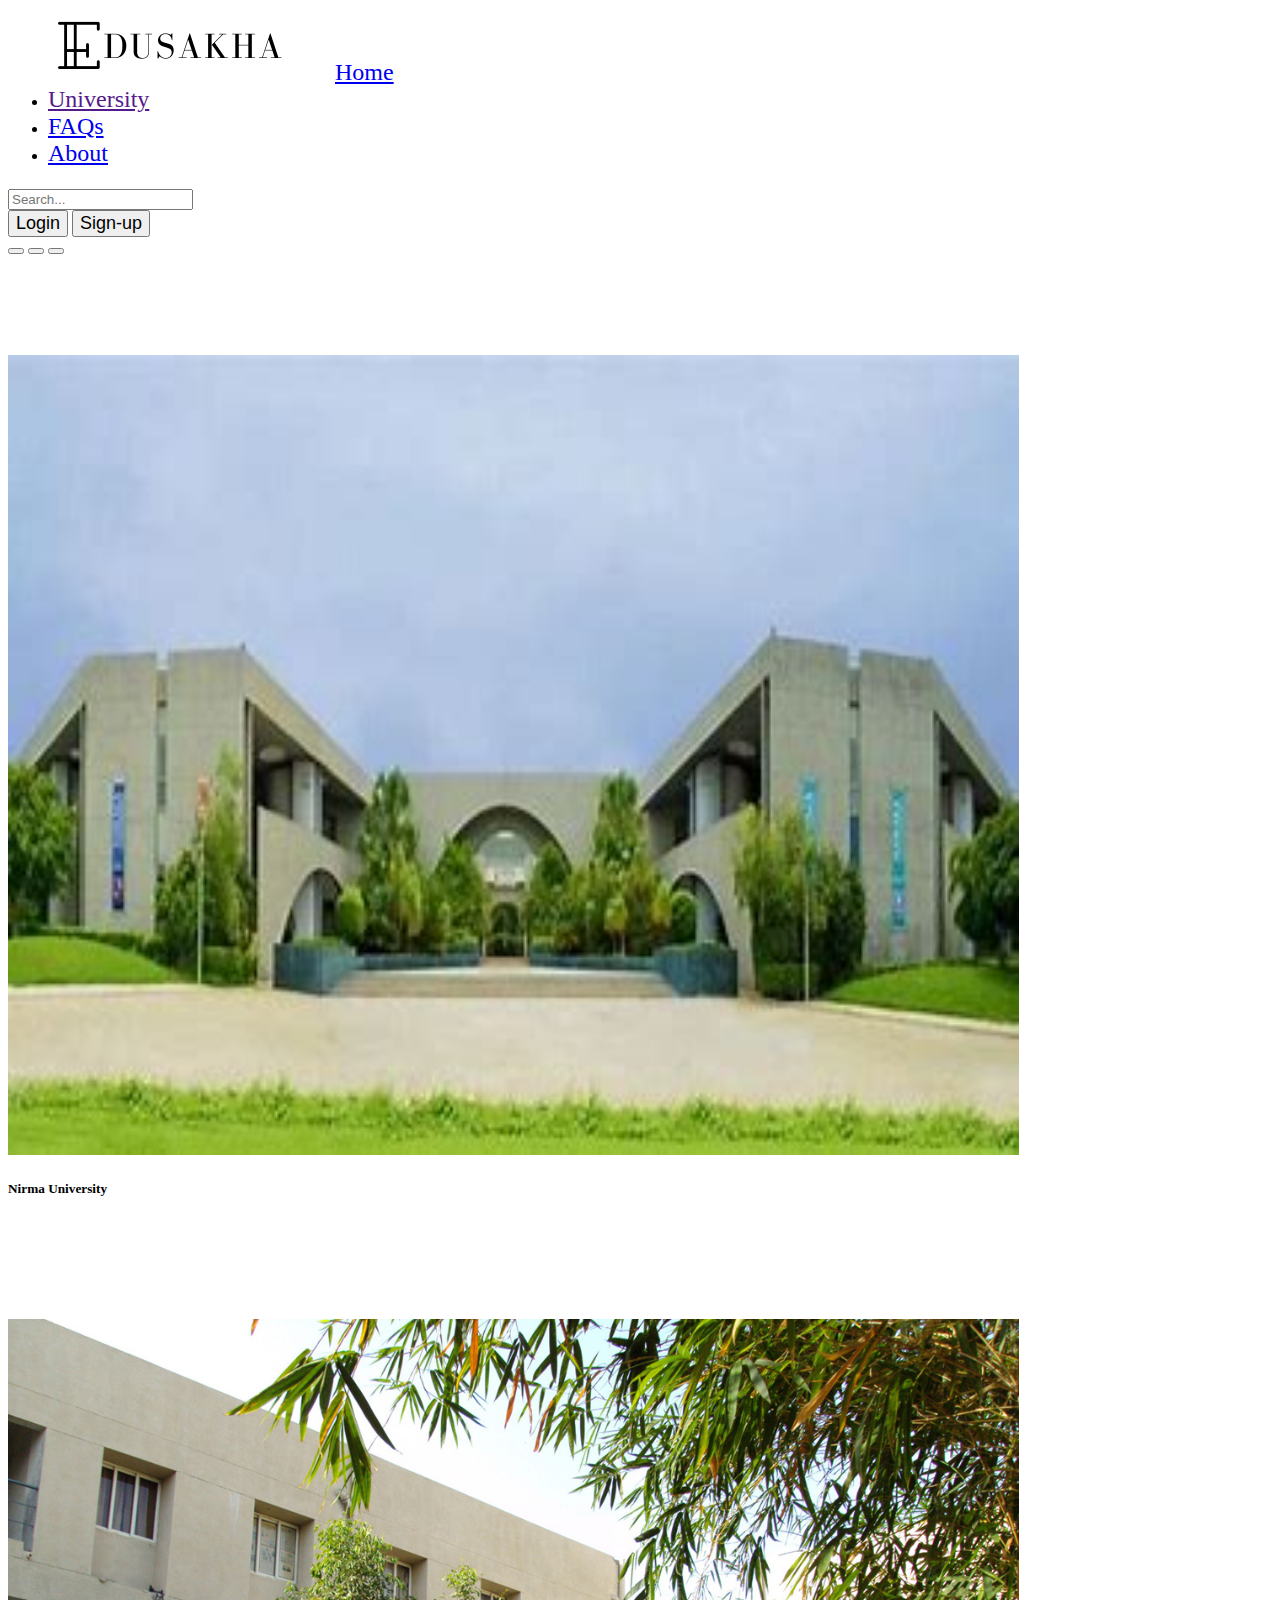
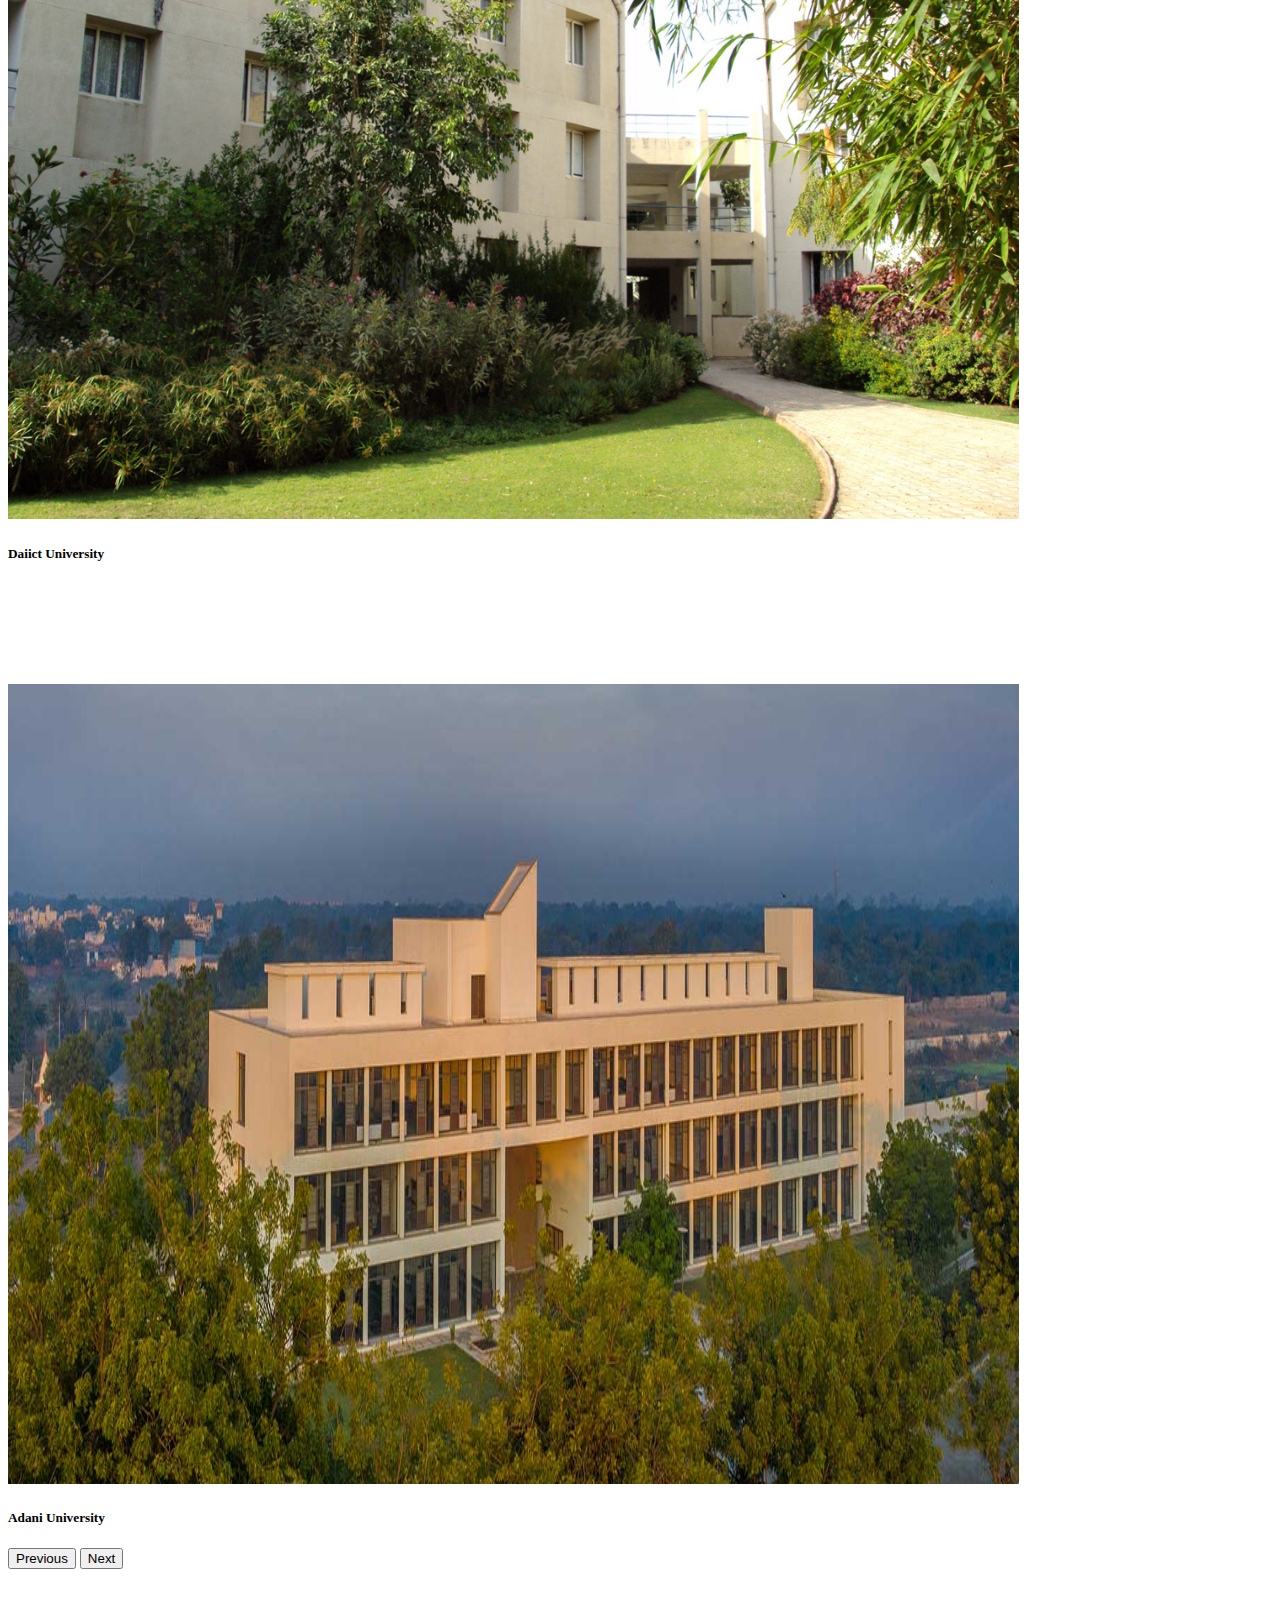
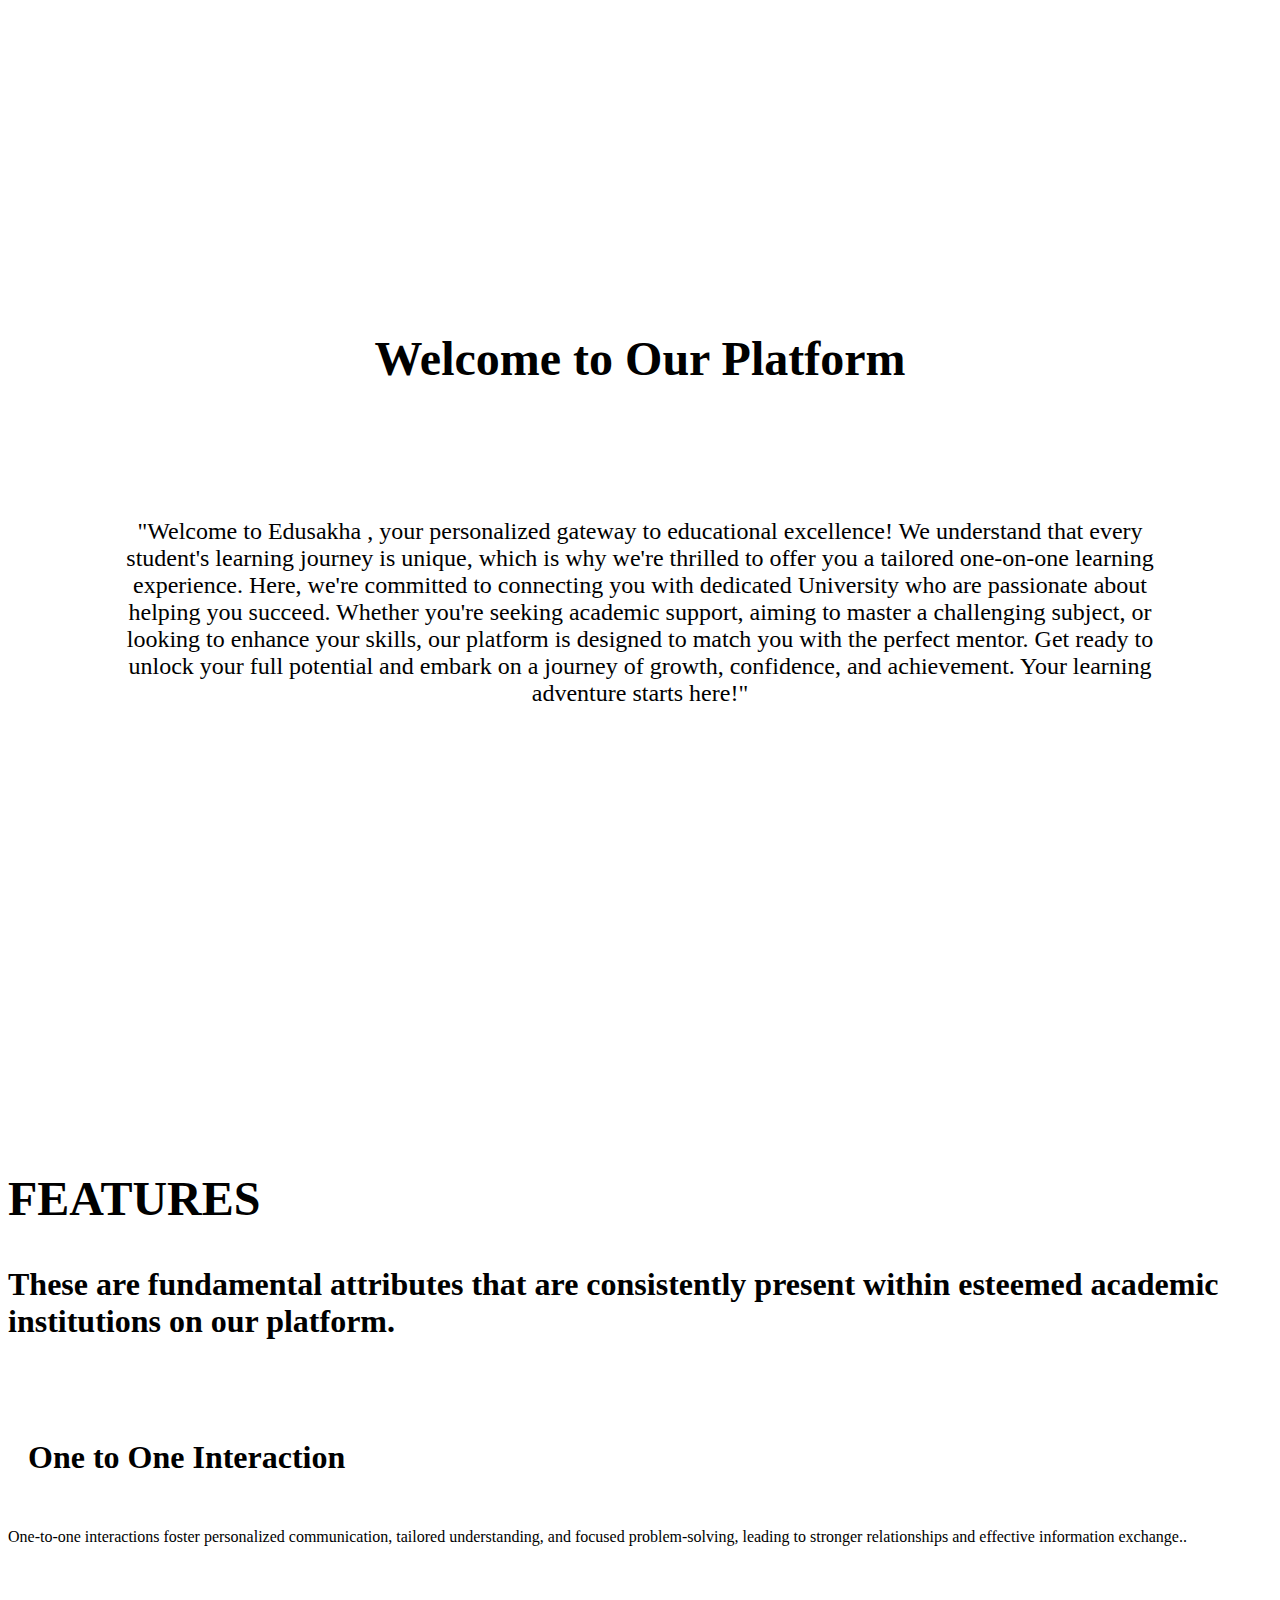
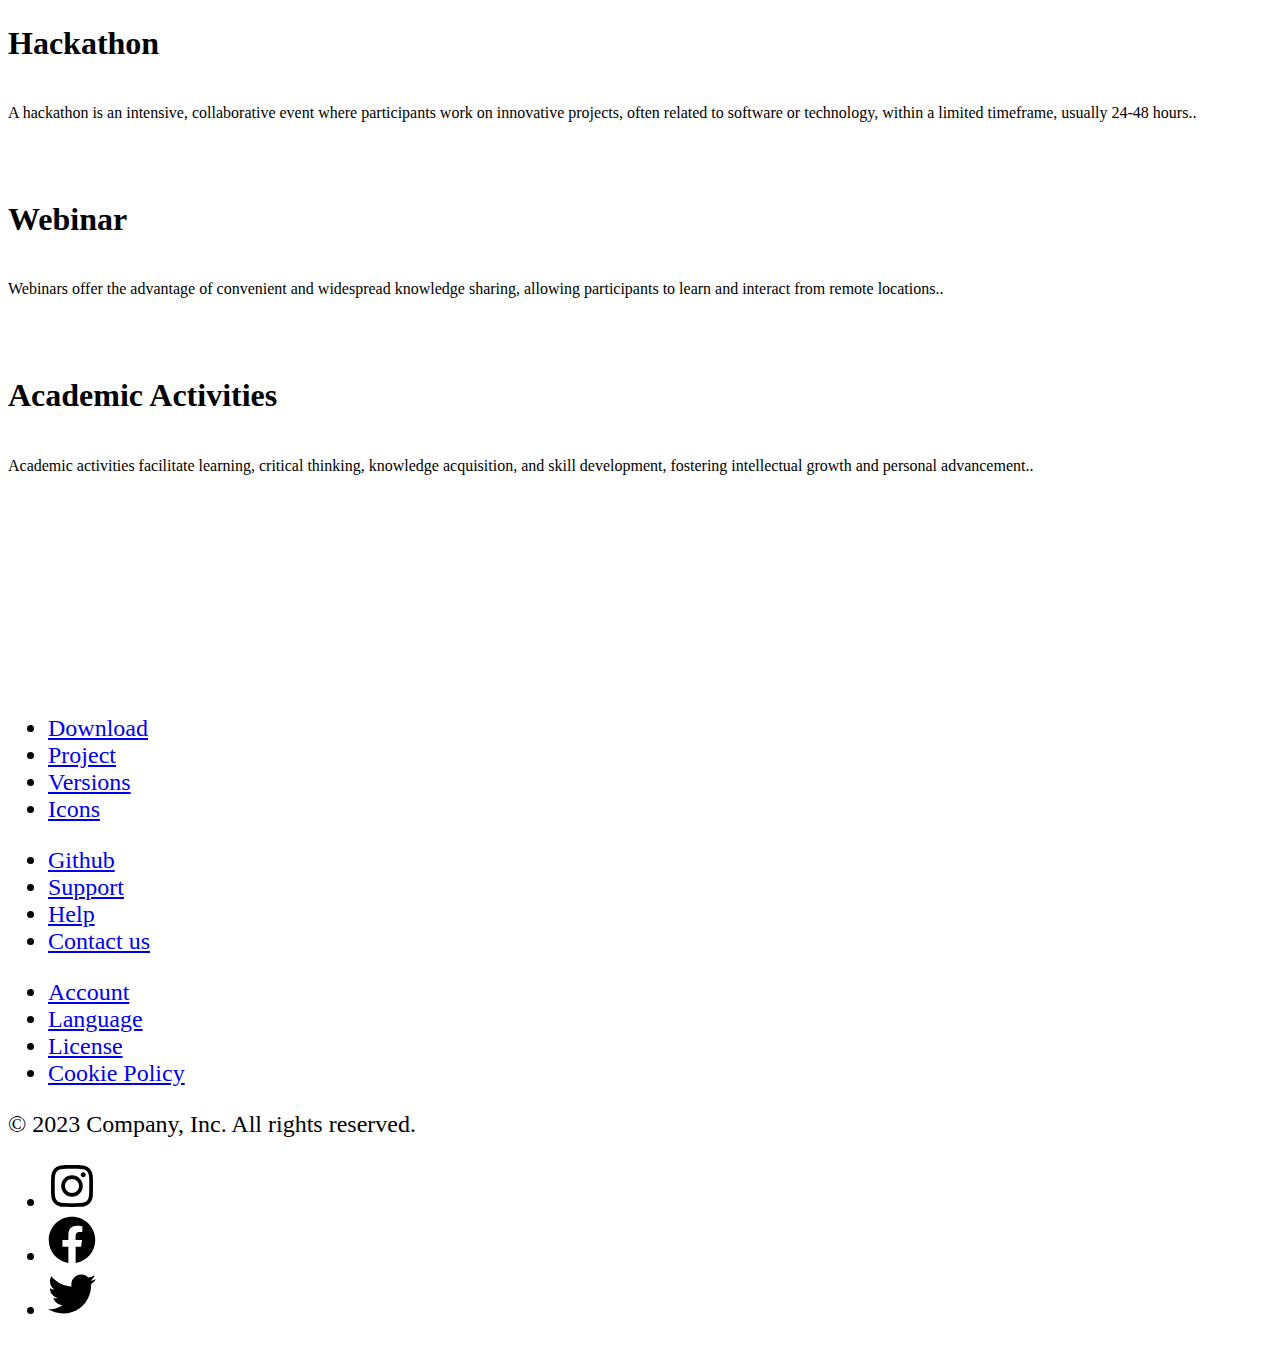
<file: index.html>
<!DOCTYPE html>
<html lang="en">
<head>
    <meta charset="UTF-8">
    <meta name="viewport" content="width=device-width, initial-scale=1.0">
    <link href="https://cdn.jsdelivr.net/npm/bootstrap@5.3.1/dist/css/bootstrap.min.css" rel="stylesheet" integrity="sha384-4bw+/aepP/YC94hEpVNVgiZdgIC5+VKNBQNGCHeKRQN+PtmoHDEXuppvnDJzQIu9" crossorigin="anonymous">
    <link href="https://cdnjs.cloudflare.com/ajax/libs/font-awesome/6.4.2/css/all.min.css">
    <link href="styles.css">
</head>
<body>
    <header class="p-3 text-bg-dark">
        <div class="container justify-content-flex-start justify-content: space-between">
            <div class="d-flex flex-wrap">
                <a href="/" class="d-flex  mb-2 mb-lg-0 text-white text-decoration-none">
                  
                </a>
                
                
                <ul class="nav col-12 col-lg-auto me-lg-auto mb-2  mb-md-0">
                    <img src="ed.png" style="margin-right: 50px;"
                    <li><a href="http://127.0.0.1:5500/index.html#" class="nav-link px-2 text-white" style="font-size: x-large;">Home</a></li>
                    <li><a href="" class="nav-link px-2 text-white" style="font-size: x-large;">University</a></li>
                    <li><a href="faq.html" class="nav-link px-2 text-white" style="font-size: x-large;">FAQs</a></li>
                    <li><a href="about.html" class="nav-link px-2 text-white" style="font-size: x-large;">About</a></li>
                  </ul>
        
                <form class="col-12 col-lg-auto mb-3 mb-lg-0 me-lg-3" style="font-size: x-large;" role="search">
                  <input type="search" class="form-control form-control-dark text-bg-white" placeholder="Search..." aria-label="Search">
                </form>
        
                <div class="text-end justify-content-center align-items-center">
                  <a href="login1.html">
                  <button type="button" class="btn btn-outline-light me-2" style="font-size: large;">Login</button></a> 
                  <a href="signup.HTML">
                  <button type="button" class="btn btn-warning" style="font-size: large;">Sign-up</button></a>
                </div>
              </div>
            
          </div>
        </div>
      </header>
      <section>
        <div id="carouselExampleCaptions" class="carousel slide" data-ride="carousel">
            <div class="carousel-indicators">
              <button type="button" data-bs-target="#carouselExampleCaptions" data-bs-slide-to="0" class="active" aria-current="true" aria-label="Slide 1"> </button>
              <button type="button" data-bs-target="#carouselExampleCaptions" data-bs-slide-to="1" aria-label="Slide 2"></button>
              <button type="button" data-bs-target="#carouselExampleCaptions" data-bs-slide-to="2" aria-label="Slide 3"></button>
            </div>
            <div class="carousel-inner">
                <div class="carousel-item active text-center " data-interval="3000">
                    <img src="1.jpeg" class="mx-auto d-block"style="max-width: 90%; padding-top: 100px ;" height="800" width="80%" alt="...">
                    <div class="carousel-caption d-none d-md-block">
                        <h5>Nirma University</h5>
                    </div>
                </div>
                <div class="carousel-item text-center" data-interval="2000">
                    <img src="5.jpeg" class="mx-auto d-block" style="max-width: 90%; padding-top: 100px;"height="800" width="80%"  alt="...">
                    <div class="carousel-caption d-none d-md-block">
                        <h5>Daiict University</h5>
                        
                    </div>
                </div>
                <div class="carousel-item text-center">
                    <img src="4.jpg" class="mx-auto d-block" style="max-width: 100%;padding-top: 100px"height="800" width="80%" alt="...">
                    <div class="carousel-caption d-none d-md-block">
                        <h5>Adani University</h5>
                       
                    </div>
                </div>
            </div>
            <button class="carousel-control-prev" type="button" data-bs-target="#carouselExampleCaptions" data-bs-slide="prev">
              <span class="carousel-control-prev-icon" aria-hidden="true"></span>
              <span class="visually-hidden">Previous</span>
            </button>
            <button class="carousel-control-next" type="button" data-bs-target="#carouselExampleCaptions" data-bs-slide="next">
              <span class="carousel-control-next-icon" aria-hidden="true"></span>
              <span class="visually-hidden">Next</span>
            </button>
          </div>
      </section>
    
      <section>
       
    <h2 class="introduction"  style="padding-top: 200px;font-size: xxx-large;"><strong></strong></h2>
    <style>
        
        .intro-container {
            text-align: center;
            padding: 50px;
            background-color:white;
        }
        
        .intro-image {
            max-width: 100%;
            height: auto;
        }
    </style>
</head>
<body>
    <div class="intro-container">
        <h1 style="font-size: xxx-large;padding-bottom: 50px;"></a><strong>Welcome to Our Platform</strong></h1>
       <p class="intro-container" style="font-size: x-large;">
          "Welcome to Edusakha , your personalized gateway to educational excellence! We understand that every student's learning journey is unique, which is why we're thrilled to offer you a tailored one-on-one learning experience. Here, we're committed to connecting you with dedicated University who are passionate about helping you succeed. Whether you're seeking academic support, aiming to master a challenging subject, or looking to enhance your skills, our platform is designed to match you with the perfect mentor. Get ready to unlock your full potential and embark on a journey of growth, confidence, and achievement. Your learning adventure starts here!"
        </p>
        
    </div>
</body>
</html>

      </section>
      <section>
        <div class="container px-4 py-5">
            <h2 class="pb-2 border-bottom"  style="padding-top: 300px;font-size: xxx-large;"><strong>FEATURES</strong></h2>
        
            <div class="row row-cols-1 row-cols-md-2 align-items-md-center g-5 py-5">
              <div class="col d-flex flex-column align-items-start gap-2">
                <h2 class="fw-bold text-body-emphasis" style="font-size: xx-large;padding-right: 50px;">These are fundamental attributes that are consistently present within esteemed academic institutions on our platform.</h2>
              </div>
        
              <div class="col">
                <div class="row row-cols-1 row-cols-sm-2 g-4">
                  <div class="col d-flex flex-column gap-2">
                     <div class="feature-icon-small d-inline-flex align-itemscenter justify-content-center text-bg-primary bg-gradient fs-4 rounded-3">
                      <svg class="bi" width="1em" height="1em">
                        <use xlink:href="#collection"></use>
                      </svg>
                    </div> 
                    <h4 class="fw-semibold mb-0 text-body-emphasis" style="font-size: xx-large; padding: 10px 20px;">One to One Interaction</h4>
                    <p class="text-body-secondary">One-to-one interactions foster personalized communication, tailored understanding, and focused problem-solving, leading to stronger relationships and effective information exchange..</p>
                  </div>
        
                  <div class="col d-flex flex-column gap-2">
                    <div class="feature-icon-small d-inline-flex align-items-center justify-content-center text-bg-primary bg-gradient fs-4 rounded-3">
                      <svg class="bi" width="1em" height="1em">
                        <use xlink:href="#gear-fill"></use>
                      </svg>
                    </div>
                    <h4 class="fw-semibold mb-0 text-body-emphasis" style="font-size: xx-large;">Hackathon</h4>
                    <p class="text-body-secondary">A hackathon is an intensive, collaborative event where participants work on innovative projects, often related to software or technology, within a limited timeframe, usually 24-48 hours..</p>
                  </div>
        
                  <div class="col d-flex flex-column gap-2">
                    <div class="feature-icon-small d-inline-flex align-items-center justify-content-center text-bg-primary bg-gradient fs-4 rounded-3">
                      <svg class="bi" width="1em" height="1em">
                        <use xlink:href="#speedometer"></use>
                      </svg>
                    </div>
                    <h4 class="fw-semibold mb-0 text-body-emphasis" style="font-size: xx-large;">Webinar</h4>
                    <p class="text-body-secondary">Webinars offer the advantage of convenient and widespread knowledge sharing, allowing participants to learn and interact from remote locations..</p>
                  </div>
        
                  <div class="col d-flex flex-column gap-2">
                    <div class="feature-icon-small d-inline-flex align-items-center justify-content-center text-bg-primary bg-gradient fs-4 rounded-3">
                      <svg class="bi" width="1em" height="1em">
                        <use xlink:href="#table"></use>
                      </svg>
                    </div>
                    <h4 class="fw-semibold mb-0 text-body-emphasis"style="font-size: xx-large;">Academic Activities</h4>
                    <p class="text-body-secondary">Academic activities facilitate learning, critical thinking, knowledge acquisition, and skill development, fostering intellectual growth and personal advancement..</p>
                  </div>
                </div>
              </div>
            </div>
          </div>
      </section>
      <section>
        <div class="container" style="font-size: x-large; padding-top: 200px;">
          <footer class="py-5">
            <div class="row">
              <div class="col-6 col-md-2 mb-3">
                
                <ul class="nav flex-column">
                  <li class="nav-item mb-2"><a href="#" class="nav-link p-0 text-body-secondary">Download</a></li>
                  <li class="nav-item mb-2"><a href="#" class="nav-link p-0 text-body-secondary">Project</a></li>
                  <li class="nav-item mb-2"><a href="#" class="nav-link p-0 text-body-secondary">Versions</a></li>
                  <li class="nav-item mb-2"><a href="#" class="nav-link p-0 text-body-secondary">Icons</a></li>

                </ul>
              </div>
        
              <div class="col-6 col-md-2 mb-3">
                
                <ul class="nav flex-column">
                  <li class="nav-item mb-2"><a href="#" class="nav-link p-0 text-body-secondary">Github</a></li>
                  <li class="nav-item mb-2"><a href="#" class="nav-link p-0 text-body-secondary">Support</a></li>
                  <li class="nav-item mb-2"><a href="#" class="nav-link p-0 text-body-secondary">Help</a></li>
                  <li class="nav-item mb-2"><a href="#" class="nav-link p-0 text-body-secondary">Contact us</a></li>
                  
                </ul>
              </div>
        
              <div class="col-6 col-md-2 mb-3">
                
                <ul class="nav flex-column">
                  <li class="nav-item mb-2"><a href="#" class="nav-link p-0 text-body-secondary">Account</a></li>
                  <li class="nav-item mb-2"><a href="#" class="nav-link p-0 text-body-secondary">Language</a></li>
                  <li class="nav-item mb-2"><a href="#" class="nav-link p-0 text-body-secondary">License</a></li>
                  <li class="nav-item mb-2"><a href="#" class="nav-link p-0 text-body-secondary">Cookie Policy  </a></li>
                  
                </ul>
              </div>
        
            </div>
        
            <div class="d-flex flex-column flex-sm-row justify-content-between py-4 my-4 border-top">
              <p>© 2023 Company, Inc. All rights reserved.</p>
              <ul class="list-unstyled d-flex">
                <li class="ms-3"><a class="link-body-emphasis" href="#"><svg class="bi" width="48" height="48" xmlns="http://www.w3.org/2000/svg" height="1em" viewBox="0 0 448 512"><path d="M224.1 141c-63.6 0-114.9 51.3-114.9 114.9s51.3 114.9 114.9 114.9S339 319.5 339 255.9 287.7 141 224.1 141zm0 189.6c-41.1 0-74.7-33.5-74.7-74.7s33.5-74.7 74.7-74.7 74.7 33.5 74.7 74.7-33.6 74.7-74.7 74.7zm146.4-194.3c0 14.9-12 26.8-26.8 26.8-14.9 0-26.8-12-26.8-26.8s12-26.8 26.8-26.8 26.8 12 26.8 26.8zm76.1 27.2c-1.7-35.9-9.9-67.7-36.2-93.9-26.2-26.2-58-34.4-93.9-36.2-37-2.1-147.9-2.1-184.9 0-35.8 1.7-67.6 9.9-93.9 36.1s-34.4 58-36.2 93.9c-2.1 37-2.1 147.9 0 184.9 1.7 35.9 9.9 67.7 36.2 93.9s58 34.4 93.9 36.2c37 2.1 147.9 2.1 184.9 0 35.9-1.7 67.7-9.9 93.9-36.2 26.2-26.2 34.4-58 36.2-93.9 2.1-37 2.1-147.8 0-184.8zM398.8 388c-7.8 19.6-22.9 34.7-42.6 42.6-29.5 11.7-99.5 9-132.1 9s-102.7 2.6-132.1-9c-19.6-7.8-34.7-22.9-42.6-42.6-11.7-29.5-9-99.5-9-132.1s-2.6-102.7 9-132.1c7.8-19.6 22.9-34.7 42.6-42.6 29.5-11.7 99.5-9 132.1-9s102.7-2.6 132.1 9c19.6 7.8 34.7 22.9 42.6 42.6 11.7 29.5 9 99.5 9 132.1s2.7 102.7-9 132.1z"><use xlink:href="#twitter"></use></svg></a></li>
                <li class="ms-3"><a class="link-body-emphasis" href="#"><svg class="bi" width="48" height="48" xmlns="http://www.w3.org/2000/svg" height="1em" viewBox="0 0 512 512"><path d="M504 256C504 119 393 8 256 8S8 119 8 256c0 123.78 90.69 226.38 209.25 245V327.69h-63V256h63v-54.64c0-62.15 37-96.48 93.67-96.48 27.14 0 55.52 4.84 55.52 4.84v61h-31.28c-30.8 0-40.41 19.12-40.41 38.73V256h68.78l-11 71.69h-57.78V501C413.31 482.38 504 379.78 504 256z"><use xlink:href="#instagram"></use></svg></a></li>
                <li class="ms-3"><a class="link-body-emphasis" href="#"><svg class="bi" width="48" height="48" xmlns="http://www.w3.org/2000/svg" height="1em" viewBox="0 0 512 512"><path d="M459.37 151.716c.325 4.548.325 9.097.325 13.645 0 138.72-105.583 298.558-298.558 298.558-59.452 0-114.68-17.219-161.137-47.106 8.447.974 16.568 1.299 25.34 1.299 49.055 0 94.213-16.568 130.274-44.832-46.132-.975-84.792-31.188-98.112-72.772 6.498.974 12.995 1.624 19.818 1.624 9.421 0 18.843-1.3 27.614-3.573-48.081-9.747-84.143-51.98-84.143-102.985v-1.299c13.969 7.797 30.214 12.67 47.431 13.319-28.264-18.843-46.781-51.005-46.781-87.391 0-19.492 5.197-37.36 14.294-52.954 51.655 63.675 129.3 105.258 216.365 109.807-1.624-7.797-2.599-15.918-2.599-24.04 0-57.828 46.782-104.934 104.934-104.934 30.213 0 57.502 12.67 76.67 33.137 23.715-4.548 46.456-13.32 66.599-25.34-7.798 24.366-24.366 44.833-46.132 57.827 21.117-2.273 41.584-8.122 60.426-16.243-14.292 20.791-32.161 39.308-52.628 54.253z"><use xlink:href="#facebook"></use></svg></a></li>
              </ul>
            </div>
          </footer>
        </div>
      </section>
    <script src="https://cdn.jsdelivr.net/npm/bootstrap@5.3.1/dist/js/bootstrap.bundle.min.js" integrity="sha384-HwwvtgBNo3bZJJLYd8oVXjrBZt8cqVSpeBNS5n7C8IVInixGAoxmnlMuBnhbgrkm" crossorigin="anonymous"></script>
    </body>
</html>
</file>
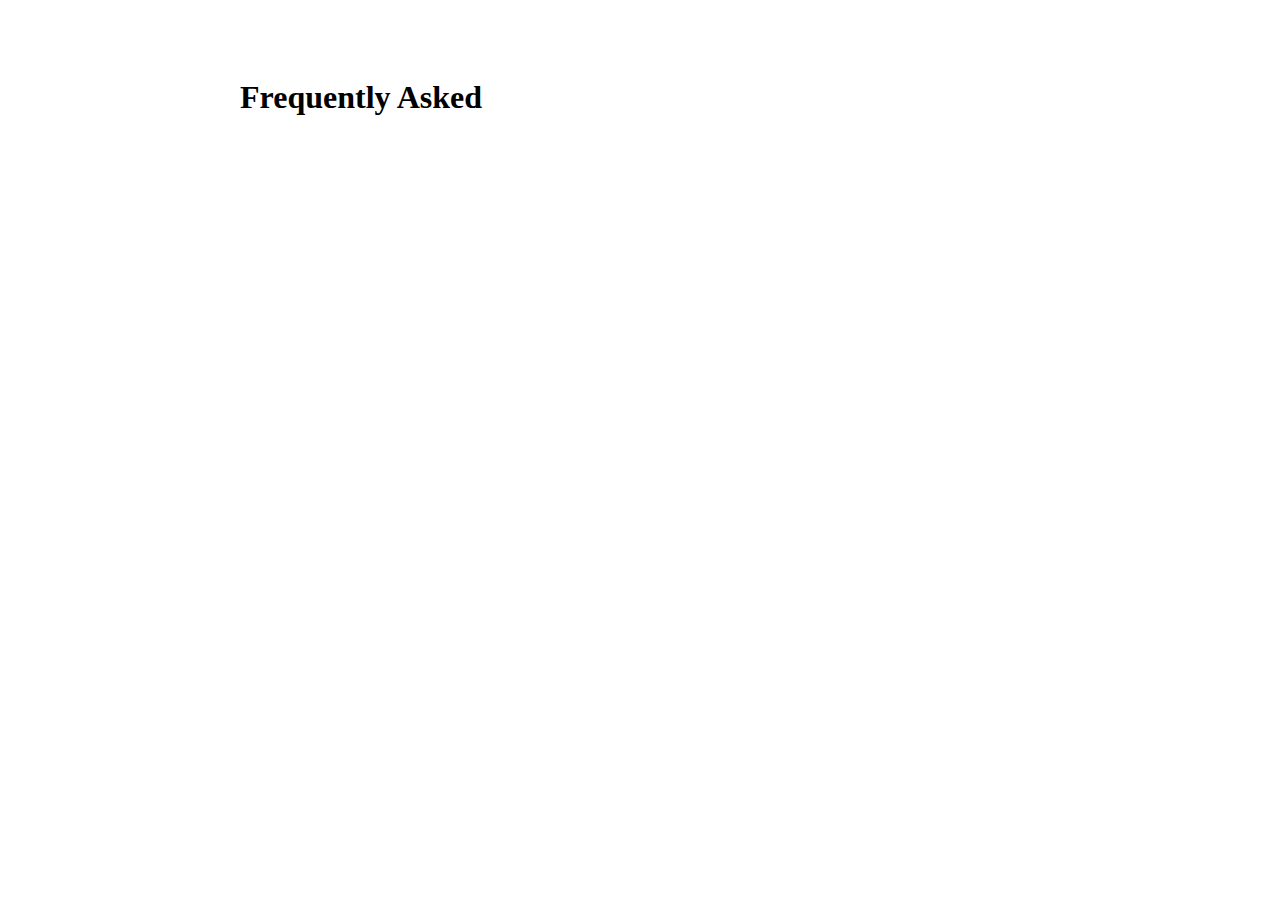
<file: faq.html>
<!DOCTYPE html>
<html lang="en">
<head>
    <meta charset="UTF-8">
    <meta name="viewport" content="width=device-width, initial-scale=1.0">
    <title>FAQs - Our Platform</title>
    <style>
        /* Add your CSS styling here */
        .faq-container {
            max-width: 800px;
            margin: 0 auto;
            padding: 50px;
        }
        
        .faq-question {
            font-weight: bold;
        }
        
        .faq-answer {
            margin-top: 10px;
        }
    </style>
</head>
<body>
    <div class="faq-container">
        <h1>Frequently Asked
</file>
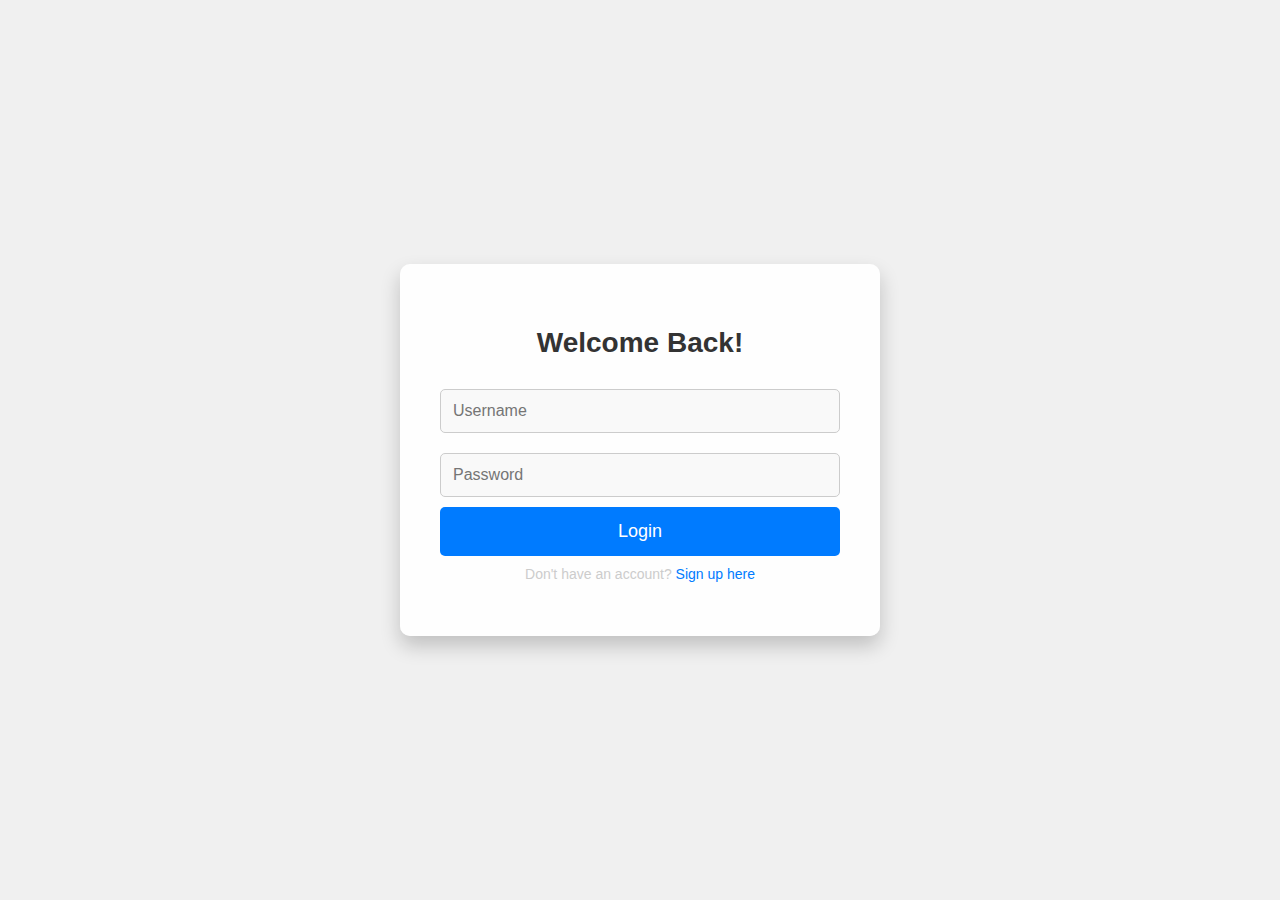
<file: login1.html>
<!DOCTYPE html>
<html lang="en">
<head>
<meta charset="UTF-8">
<meta name="viewport" content="width=device-width, initial-scale=1.0">
<title>Login Page</title>
<style>
  body {
    font-family: 'Segoe UI', Tahoma, Geneva, Verdana, sans-serif;
    margin: 0;
    padding: 0;
    display: flex;
    justify-content: center;
    align-items: center;
    min-height: 100vh;
    background-color: #f0f0f0;
  }

  .login-container {
    background-color: rgba(255, 255, 255, 0.9);
    border-radius: 10px;
    box-shadow: 0px 10px 20px rgba(0, 0, 0, 0.2);
    padding: 40px;
    width: 400px;
    text-align: center;
  }

  .login-container h2 {
    margin-bottom: 20px;
    color: #333;
    font-size: 28px;
  }

  .input-field {
    width: 100%;
    padding: 12px;
    margin: 10px 0;
    border: 1px solid #ccc;
    border-radius: 5px;
    box-sizing: border-box;
    font-size: 16px;
    color: #333;
    background-color: #f9f9f9;
  }

  .input-group {
    display: flex;
    justify-content: space-between;
    margin-bottom: 15px;
  }

  .input-group .input-field {
    width: calc(50% - 10px);
  }

  .login-btn {
    background-color: #007bff;
    color: white;
    border: none;
    border-radius: 5px;
    padding: 14px 0;
    font-size: 18px;
    cursor: pointer;
    transition: background-color 0.3s;
    width: 100%;
  }

  .login-btn:hover {
    background-color: #0056b3;
  }

  .small-text {
    font-size: 14px;
    color: #ccc;
    margin-top: 10px;
  }

  .small-text a {
    color: #007bff;
    text-decoration: none;
  }

  .small-text a:hover {
    text-decoration: underline;
  }

body{
  background-image: url();
}
</style>
</head>
<body>
  <div class="login-container">
    <h2>Welcome Back!</h2>
    <form>
      <input type="text" class="input-field" placeholder="Username" required>
      <input type="password" class="input-field" placeholder="Password" required>
      <button type="submit" class="login-btn">Login</button>
      <p class="small-text">Don't have an account? <a href="signup.html">Sign up here</a></p>
    </form>
  </div>
</body>
</html>
</file>
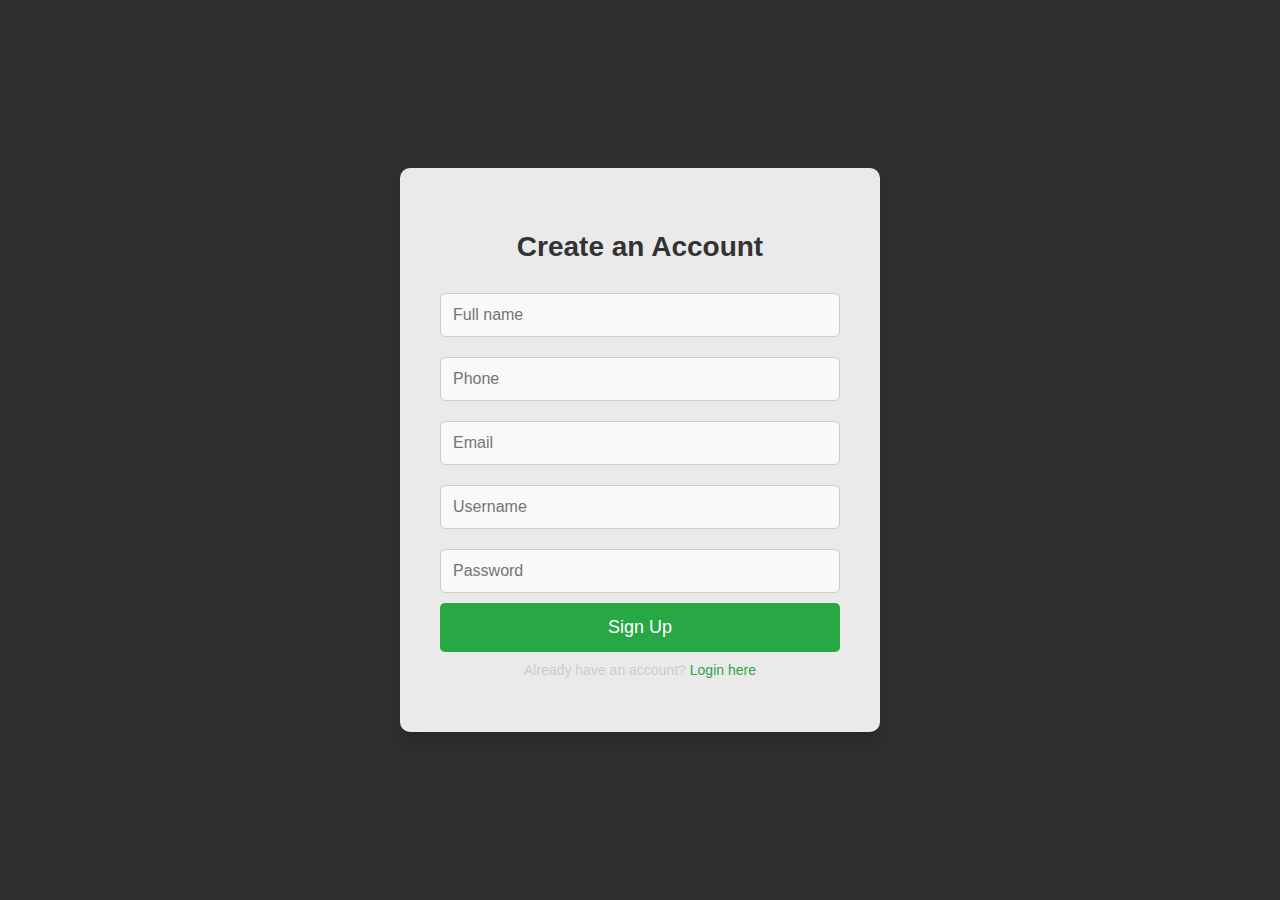
<file: signup.HTML>
<!DOCTYPE html>
<html lang="en">
<head>
<meta charset="UTF-8">
<meta name="viewport" content="width=device-width, initial-scale=1.0">
<title>Sign Up</title>
<style>
  body {
    font-family: 'Segoe UI', Tahoma, Geneva, Verdana, sans-serif;
    margin: 0;
    padding: 0;
    display: flex;
    justify-content: center;
    align-items: center;
    min-height: 100vh;
    background: linear-gradient(rgba(0, 0, 0, 0.8), rgba(0, 0, 0, 0.8)), #f0f0f0;
  }

  .signup-container {
    background-color: rgba(255, 255, 255, 0.9);
    border-radius: 10px;
    box-shadow: 0px 10px 20px rgba(0, 0, 0, 0.2);
    padding: 40px;
    width: 400px;
    text-align: center;
  }

  .signup-container h2 {
    margin-bottom: 20px;
    color: #333;
    font-size: 28px;
  }

  .input-field {
    width: 100%;
    padding: 12px;
    margin: 10px 0;
    border: 1px solid #ccc;
    border-radius: 5px;
    box-sizing: border-box;
    font-size: 16px;
    color: #333;
    background-color: #f9f9f9;
  }

  .signup-btn {
    background-color: #28a745;
    color: white;
    border: none;
    border-radius: 5px;
    padding: 14px 0;
    font-size: 18px;
    cursor: pointer;
    transition: background-color 0.3s;
    width: 100%;
  }

  .signup-btn:hover {
    background-color: #218838;
  }

  .small-text {
    font-size: 14px;
    color: #ccc;
    margin-top: 10px;
  }

  .small-text a {
    color: #28a745;
    text-decoration: none;
  }

  .small-text a:hover {
    text-decoration: underline;
  }
</style>
</head>
<body>
  <div class="signup-container">
    <h2>Create an Account</h2>
    <form>

        <input type="text" class="input-field" placeholder="Full name " required>
        <input type="text" class="input-field" placeholder="Phone" required>
        <input type="text" class="input-field" placeholder="Email" required>
      <input type="email" class="input-field" placeholder="Username" required>
      <input type="password" class="input-field" placeholder="Password" required>
      <button type="submit" class="signup-btn">Sign Up</button>
      <p class="small-text">Already have an account? <a href="login1.html">Login here</a></p>
    </form>
  </div>
</body>
</html>
</file>
<file: styles.css>
/*.carousel-item active{
    
        display: block;
        margin-left: auto;
        margin-right: auto;
        width: 100%;
        align-items: center;
        flex-basis: center;
      

}
</file>
